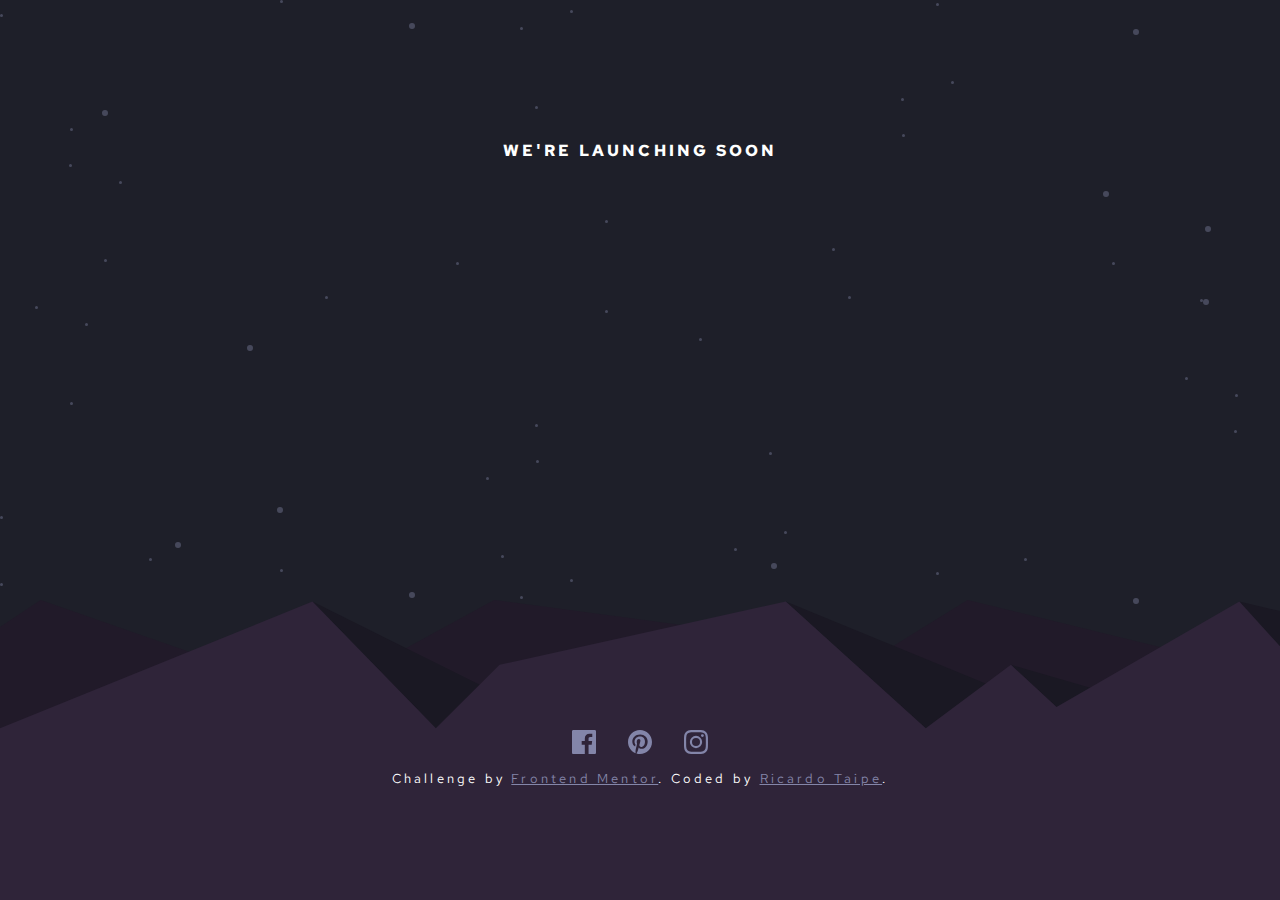
<file: index.html>
<!DOCTYPE html>
<html lang="en">
  <head>
    <meta charset="UTF-8" />
    <meta name="viewport" content="width=device-width, initial-scale=1.0" />
    <!-- displays site properly based on user's device -->
    <link
      rel="icon"
      type="image/png"
      sizes="32x32"
      href="./images/favicon-32x32.png"
    />
    <link rel="preconnect" href="https://fonts.gstatic.com" />
    <link
      href="https://fonts.googleapis.com/css2?family=Red+Hat+Text:wght@700&display=swap"
      rel="stylesheet"
    />
    <link rel="stylesheet" href="css/style.css" />
    <title>Frontend Mentor | Launch countdown timer</title>
  </head>
  <body class="container">
    <header class="header">
      <h1 class="header__title">We're launching soon</h1>
    </header>
    <main>
      <p id="demo"></p>
    </main>
    <footer>
      <div class="icons">
        <svg
          class="icons__item"
          xmlns="http://www.w3.org/2000/svg"
          width="24"
          height="24"
        >
          <path
            class="icons__image"
            fill="#8385A9"
            d="M22.675 0H1.325C.593 0 0 .593 0 1.325v21.351C0 23.407.593 24 1.325 24H12.82v-9.294H9.692v-3.622h3.128V8.413c0-3.1 1.893-4.788 4.659-4.788 1.325 0 2.463.099 2.795.143v3.24l-1.918.001c-1.504 0-1.795.715-1.795 1.763v2.313h3.587l-.467 3.622h-3.12V24h6.116c.73 0 1.323-.593 1.323-1.325V1.325C24 .593 23.407 0 22.675 0z"
          />
        </svg>
        <svg
          class="icons__item"
          xmlns="http://www.w3.org/2000/svg"
          width="24"
          height="24"
        >
          <path
            class="icons__image"
            fill="#8385A9"
            d="M12 0C5.373 0 0 5.372 0 12c0 5.084 3.163 9.426 7.627 11.174-.105-.949-.2-2.405.042-3.441.218-.937 1.407-5.965 1.407-5.965s-.359-.719-.359-1.782c0-1.668.967-2.914 2.171-2.914 1.023 0 1.518.769 1.518 1.69 0 1.029-.655 2.568-.994 3.995-.283 1.194.599 2.169 1.777 2.169 2.133 0 3.772-2.249 3.772-5.495 0-2.873-2.064-4.882-5.012-4.882-3.414 0-5.418 2.561-5.418 5.207 0 1.031.397 2.138.893 2.738a.36.36 0 01.083.345l-.333 1.36c-.053.22-.174.267-.402.161-1.499-.698-2.436-2.889-2.436-4.649 0-3.785 2.75-7.262 7.929-7.262 4.163 0 7.398 2.967 7.398 6.931 0 4.136-2.607 7.464-6.227 7.464-1.216 0-2.359-.631-2.75-1.378l-.748 2.853c-.271 1.043-1.002 2.35-1.492 3.146C9.57 23.812 10.763 24 12 24c6.627 0 12-5.373 12-12 0-6.628-5.373-12-12-12z"
          />
        </svg>
        <svg
          class="icons__item"
          xmlns="http://www.w3.org/2000/svg"
          width="24"
          height="24"
        >
          <path
            class="icons__image"
            fill="#8385A9"
            d="M12 2.163c3.204 0 3.584.012 4.85.07 3.252.148 4.771 1.691 4.919 4.919.058 1.265.069 1.645.069 4.849 0 3.205-.012 3.584-.069 4.849-.149 3.225-1.664 4.771-4.919 4.919-1.266.058-1.644.07-4.85.07-3.204 0-3.584-.012-4.849-.07-3.26-.149-4.771-1.699-4.919-4.92-.058-1.265-.07-1.644-.07-4.849 0-3.204.013-3.583.07-4.849.149-3.227 1.664-4.771 4.919-4.919 1.266-.057 1.645-.069 4.849-.069zM12 0C8.741 0 8.333.014 7.053.072 2.695.272.273 2.69.073 7.052.014 8.333 0 8.741 0 12c0 3.259.014 3.668.072 4.948.2 4.358 2.618 6.78 6.98 6.98C8.333 23.986 8.741 24 12 24c3.259 0 3.668-.014 4.948-.072 4.354-.2 6.782-2.618 6.979-6.98.059-1.28.073-1.689.073-4.948 0-3.259-.014-3.667-.072-4.947-.196-4.354-2.617-6.78-6.979-6.98C15.668.014 15.259 0 12 0zm0 5.838a6.162 6.162 0 100 12.324 6.162 6.162 0 000-12.324zM12 16a4 4 0 110-8 4 4 0 010 8zm6.406-11.845a1.44 1.44 0 100 2.881 1.44 1.44 0 000-2.881z"
          />
        </svg>
      </div>
      <div class="attribution">
        Challenge by
        <a
          class="attribution__link"
          href="https://www.frontendmentor.io?ref=challenge"
          target="_blank"
          >Frontend Mentor</a
        >. Coded by
        <a class="attribution__link" href="https://github.com/RicardoTaipe"
          >Ricardo Taipe</a
        >.
      </div>
    </footer>
    <script src="js/index.js"></script>
  </body>
</html>
</file>
<file: css/style.css>
:root {
  /*Primary*/
  --gray-blue: hsl(237, 18%, 59%);
  --soft-red: hsl(345, 95%, 68%);

  /*Neutral*/
  --white: hsl(0, 0%, 100%);
  --blue: hsl(236, 21%, 26%);
  --dark-blue: hsl(235, 16%, 14%);
  --darker-blue: hsl(234, 17%, 12%);
}

body {
  margin: 0;
  padding: 0;
  background-image: url("../images/bg-stars.svg");
  background-color: var(--dark-blue);
  font-family: "Red Hat Text", Courier, monospace;
  font-size: 0.9rem;
}

.container {
  display: flex;
  flex-direction: column;
  justify-content: space-between;
  height: 100vh;
}

.header {
  display: flex;
  flex: 1;
  flex-direction: column;
  align-items: center;
  justify-content: center;
}

.header__title {
  text-align: center;
  color: var(--white);
  text-transform: uppercase;
  font-size: medium;
  letter-spacing: 0.2rem;
}

main {
  flex: 1;
  display: flex;
  flex-direction: column;
  justify-content: center;
  align-items: center;
  color: var(--soft-red);
  font-size: 4rem;
}

footer {
  flex: 1;
  display: flex;
  flex-direction: column;
  justify-content: center;
  align-items: center;
  background-image: url("../images/pattern-hills.svg");
  background-repeat: no-repeat;
  background-size: 100% 100%;
  background-position: center bottom;
  width: 100%;
}

.icons {
  display: flex;
  flex-direction: row;
  justify-content: center;
  align-items: center;
}
.icons__item {
  padding: 1rem;
}
.icons__image:hover {
  fill: var(--soft-red);
  cursor: pointer;
}

.attribution {
  font-size: 0.8rem;
  letter-spacing: 0.2rem;
  text-align: center;
  color: var(--white);
}

.attribution__link {
  color: var(--gray-blue);
}

.attribution__link:hover {
  color: var(--soft-red);
}

h6 {
  /*Primary*/
  color: hsl(237, 18%, 59%);
  color: hsl(345, 95%, 68%);

  /*Neutral*/

  color: hsl(0, 0%, 100%);
  color: hsl(236, 21%, 26%);
  color: hsl(235, 16%, 14%);
  color: hsl(234, 17%, 12%);
}
</file>
